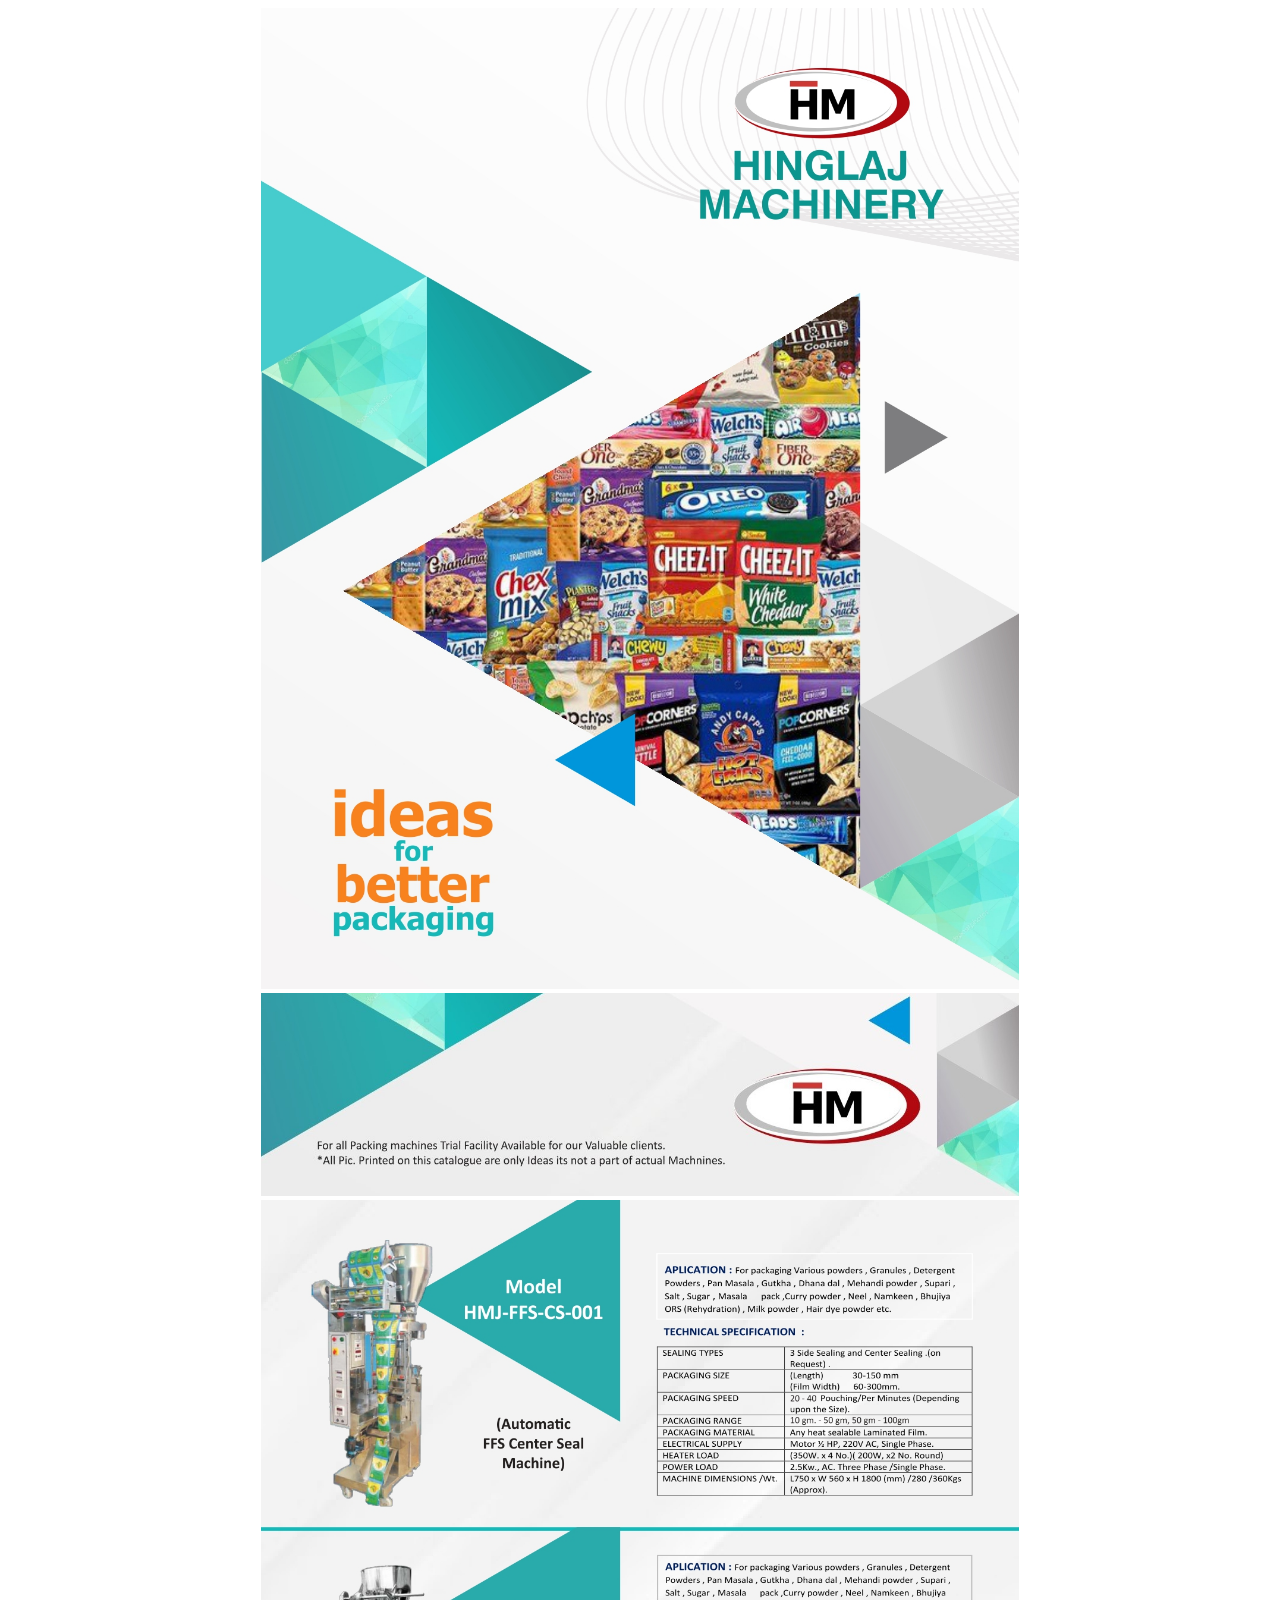
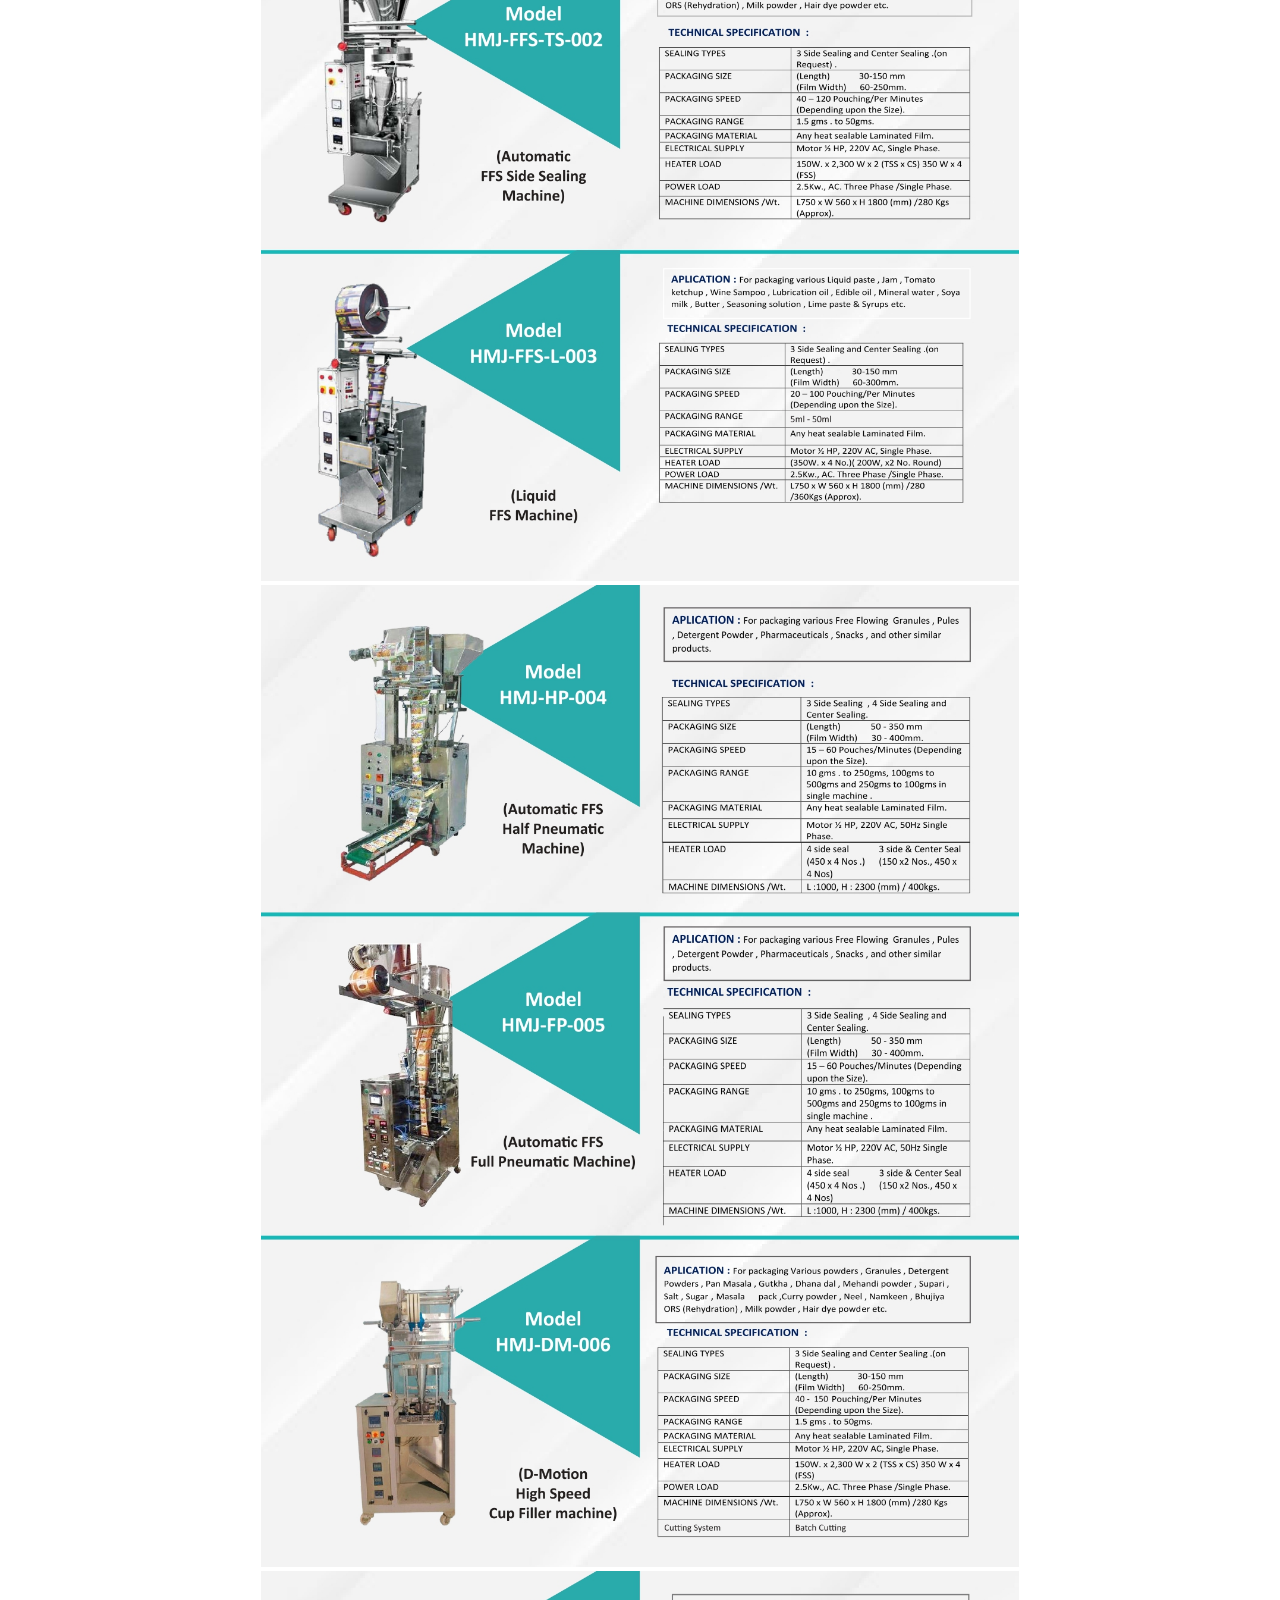
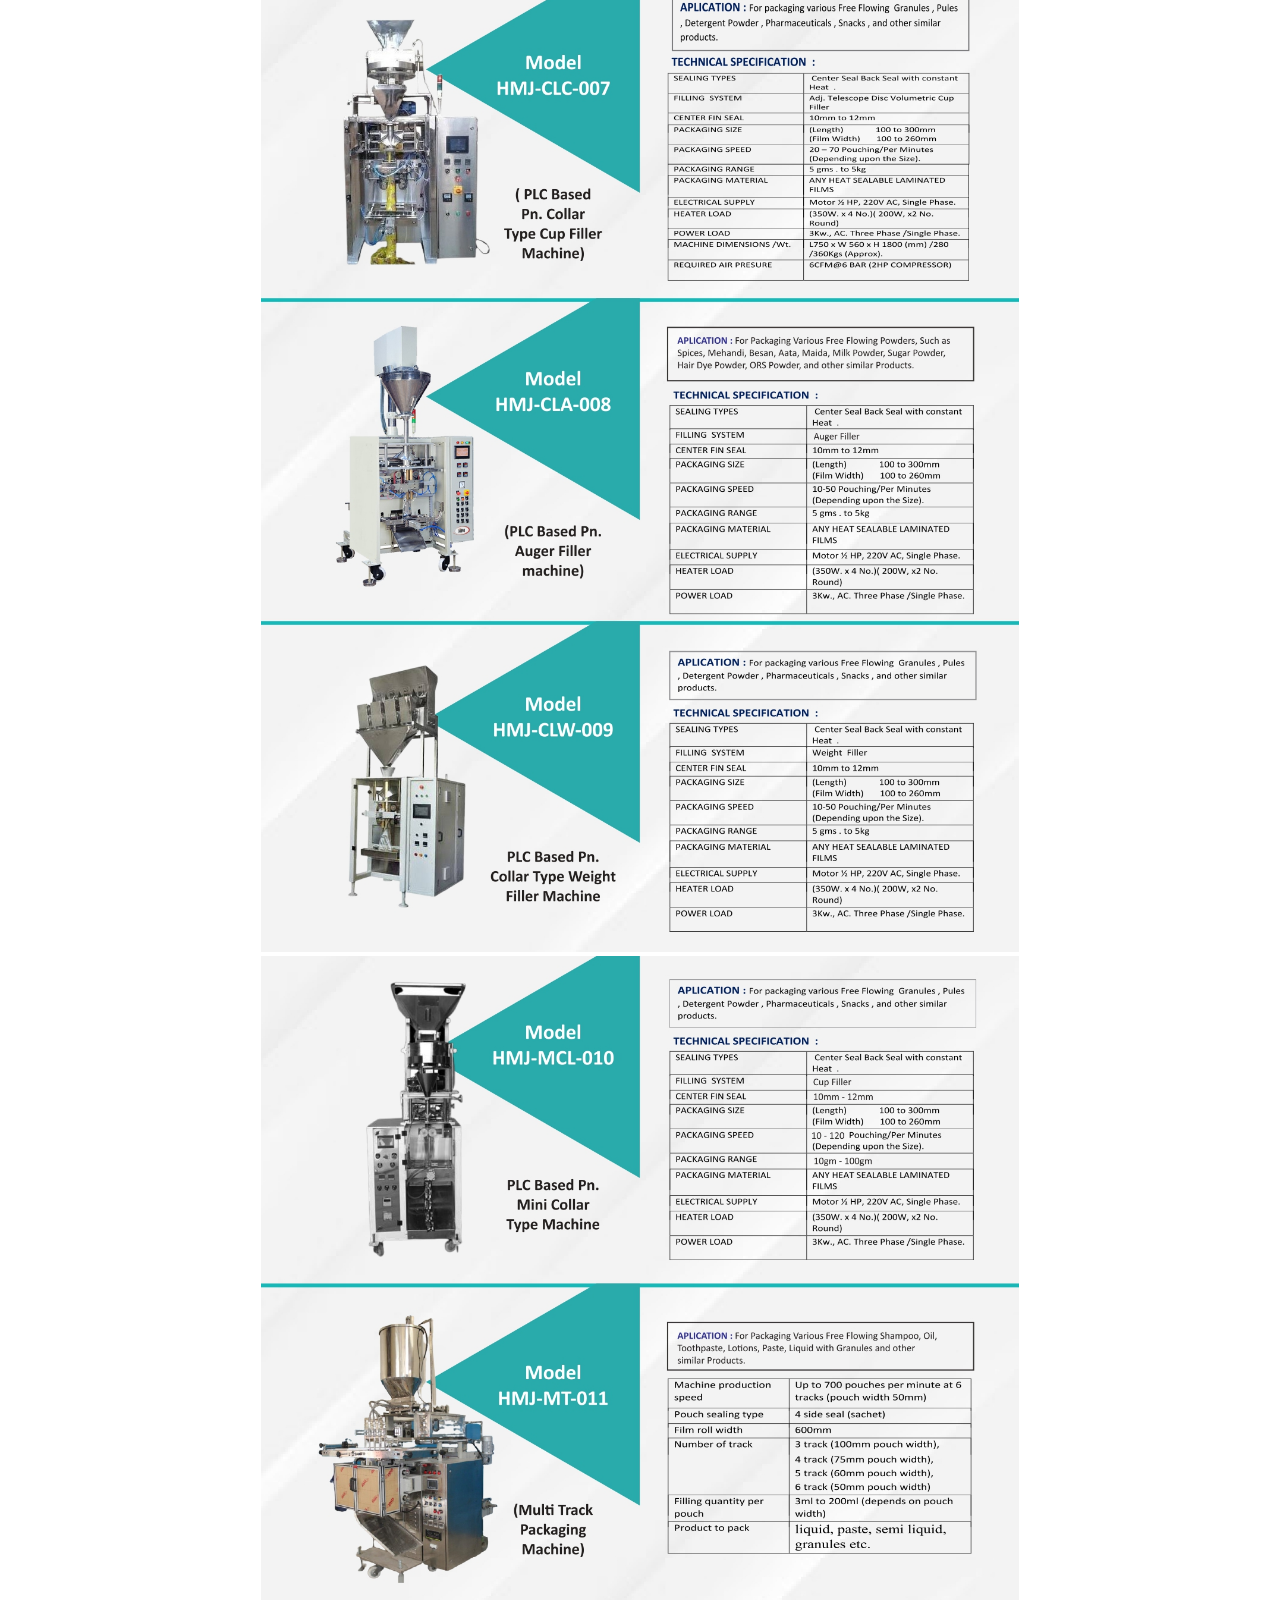
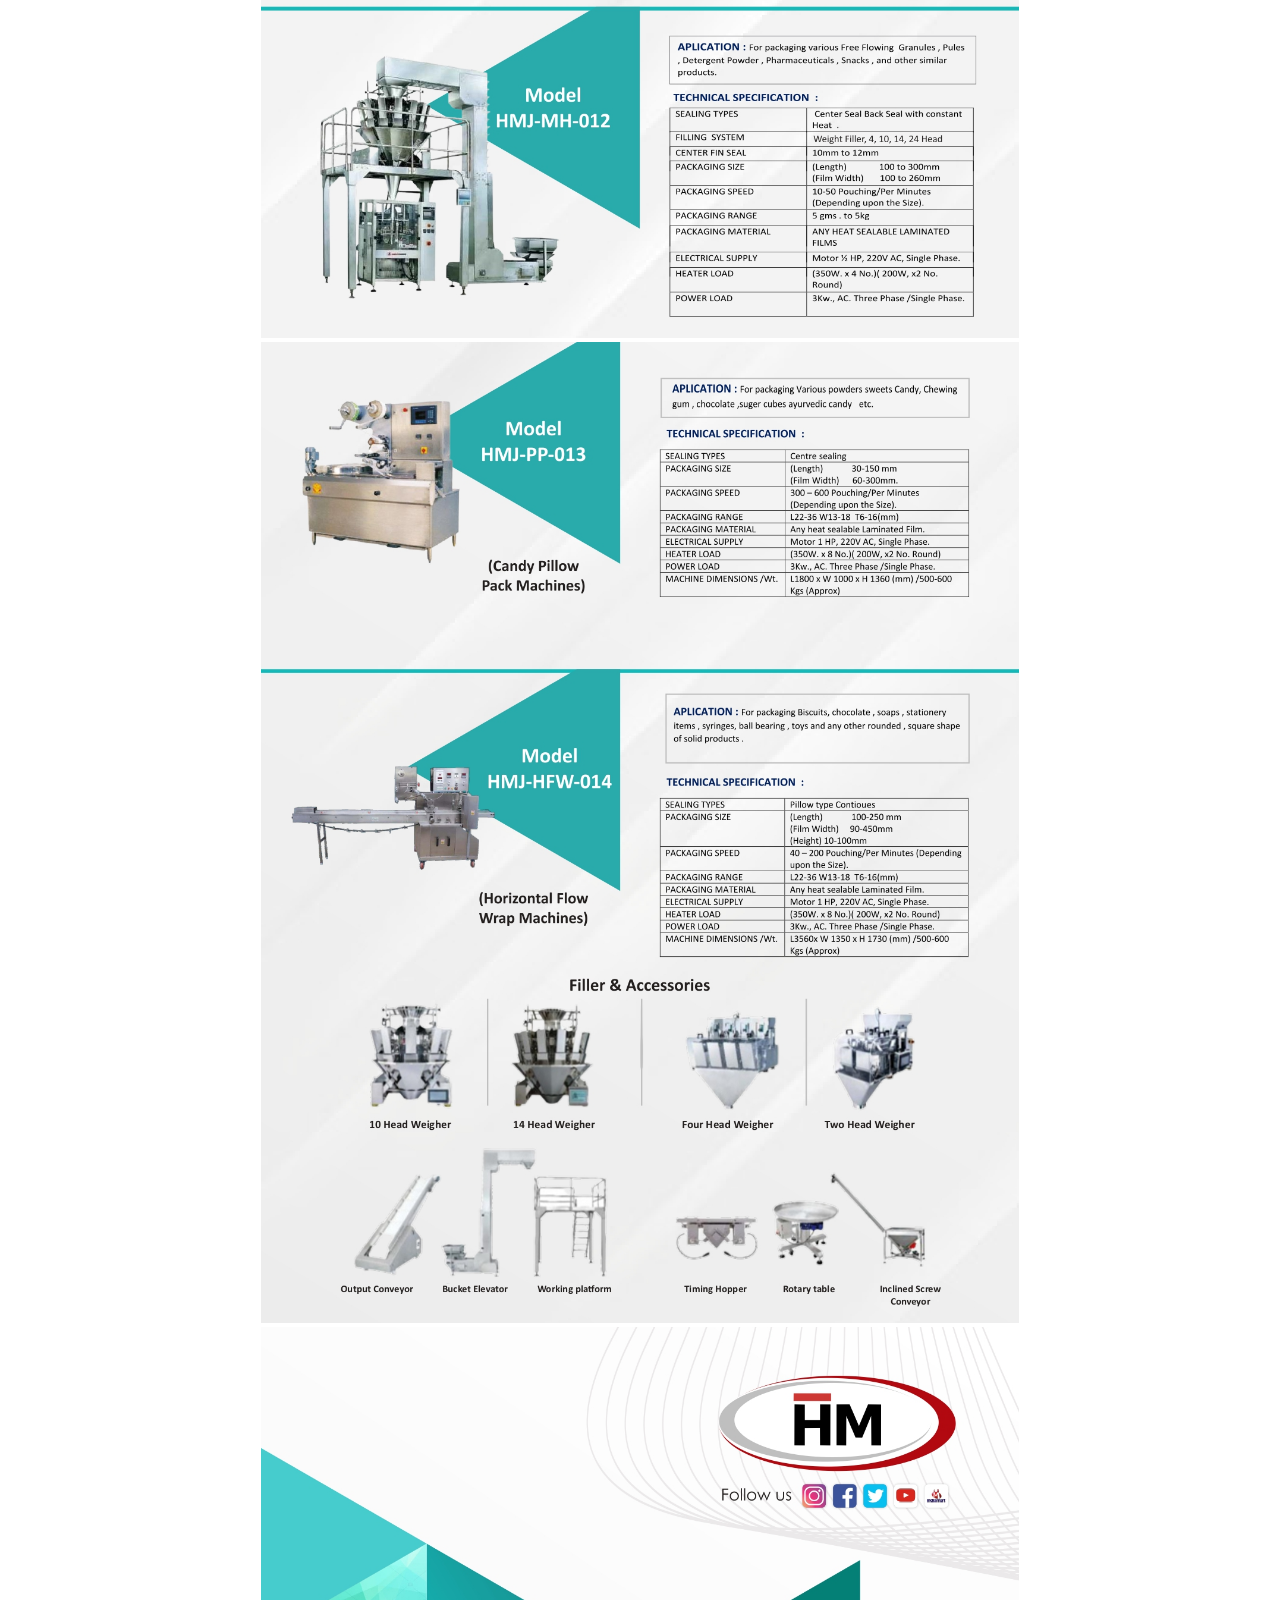
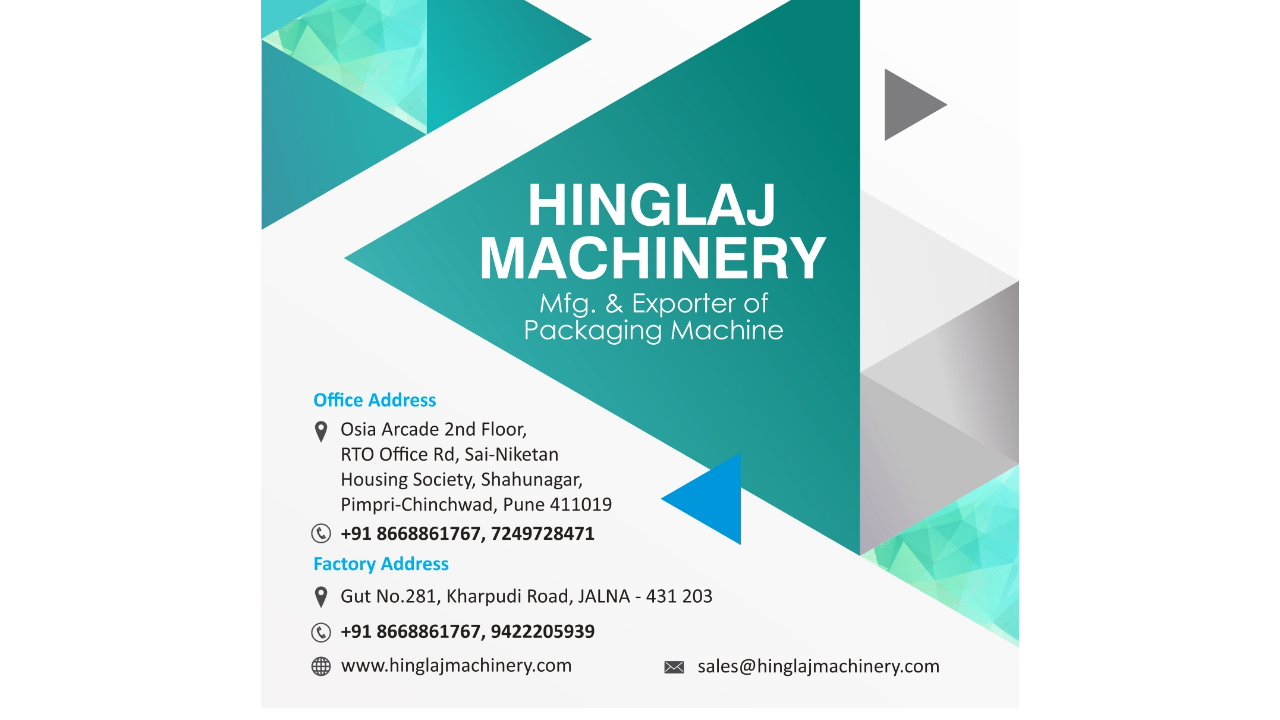
<file: Details.html>
<!DOCTYPE html>
<html lang="en">
<head>
    <meta charset="UTF-8">
    <meta name="viewport" content="width=device-width, initial-scale=1.0">
    <link rel ="icon" type = "image/x-icon"  href="image/logo.jpg">
    <title>Product Details</title>
</head>
<body>
    <div class="deta" >
        
        <div class="d1"><img class="det" src="brou/broucher_page-0001.jpg"></div>
        <div class="d2"><img class="det" src="brou/broucher_page-0002.jpg"></div>
        <div class="d3"><img class="det" src="brou/broucher_page-0003.jpg"></div>
        <div class="d4"><img class="det" src="brou/broucher_page-0004.jpg"></div>
        <div class="d5"><img class="det" src="brou/broucher_page-0005.jpg"></div>
        <div class="d6"><img class="det" src="brou/broucher_page-0006.jpg"></div>
        <div class="d7"><img class="det" src="brou/broucher_page-0007.jpg"></div>
        <div class="d8"><img class="det" src="brou/broucher_page-0008.jpg"></div>
        
    </div>

    
</body>
</html>
<style>
    .det{
        width: 100%;
       
    }
    .deta{
        width: 60;
        margin-left: 20%;
        margin-right: 20%;
    }
    
</style>
</file>
